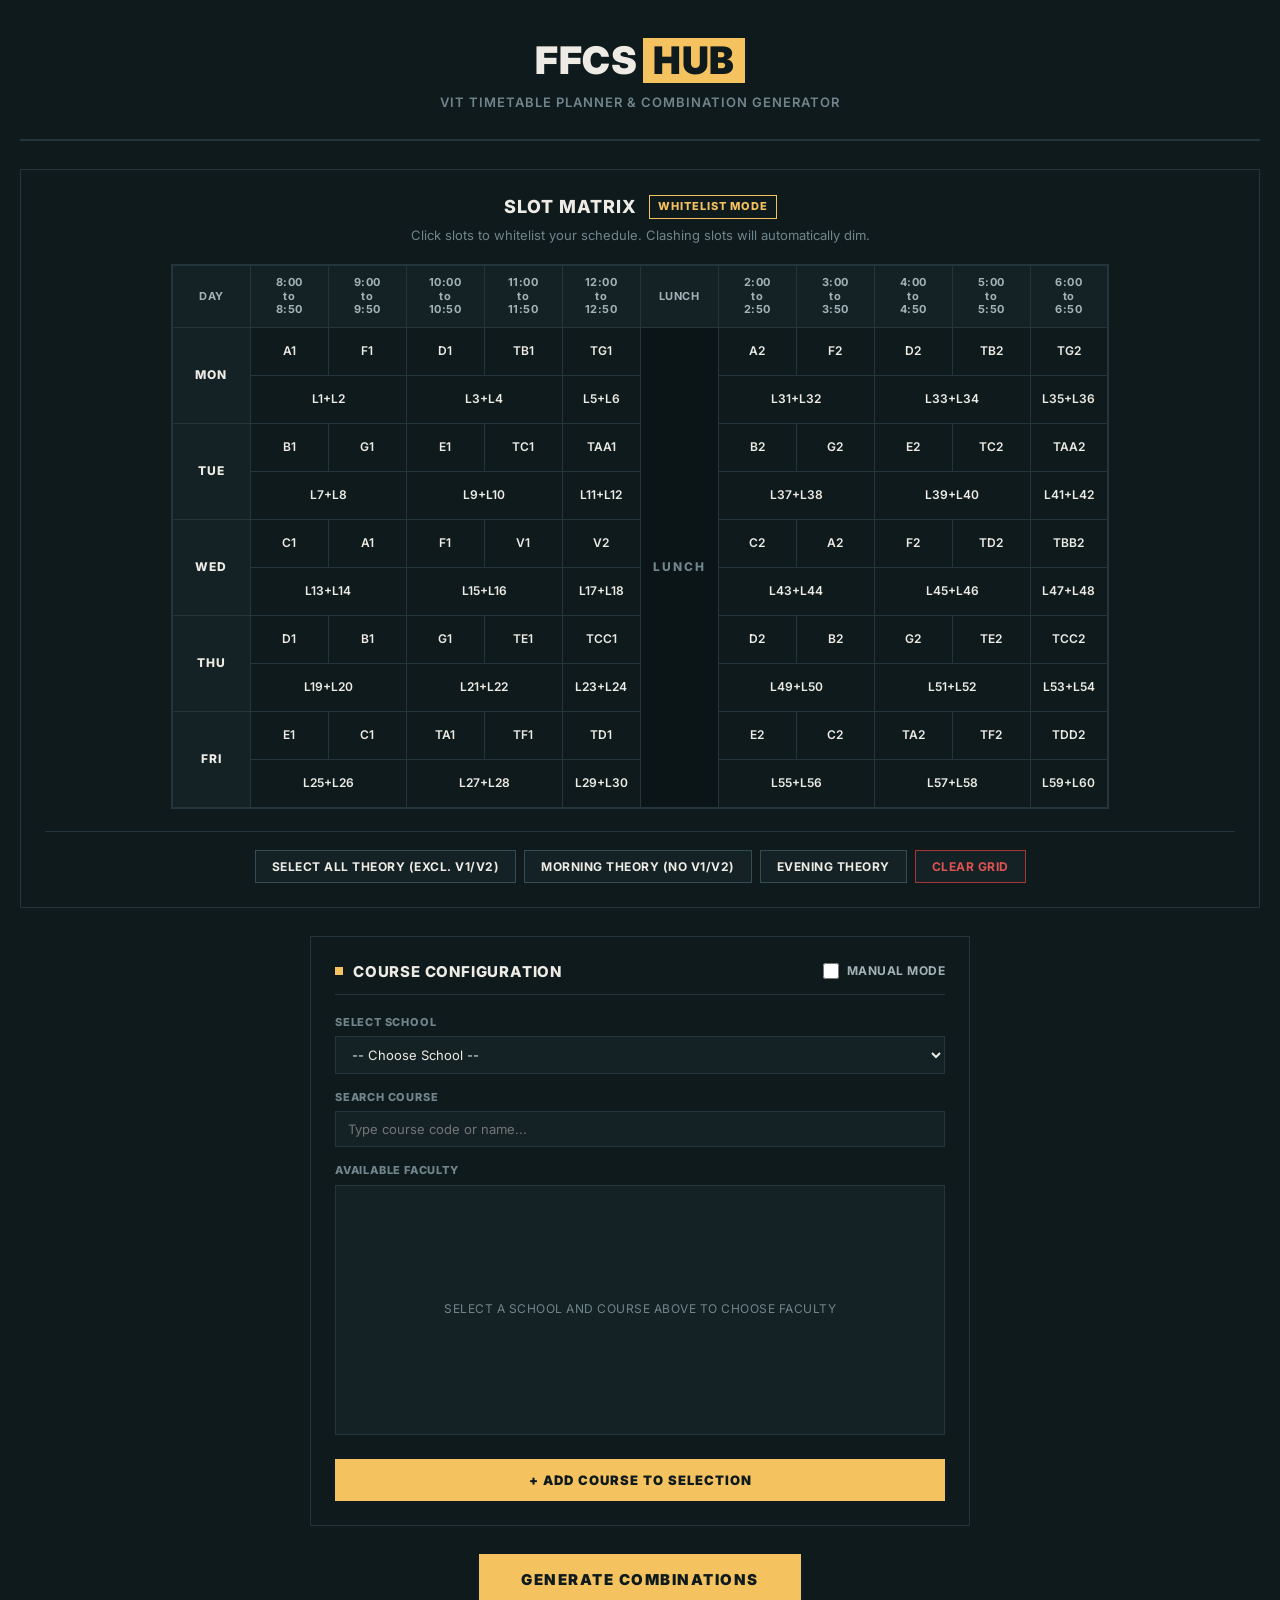
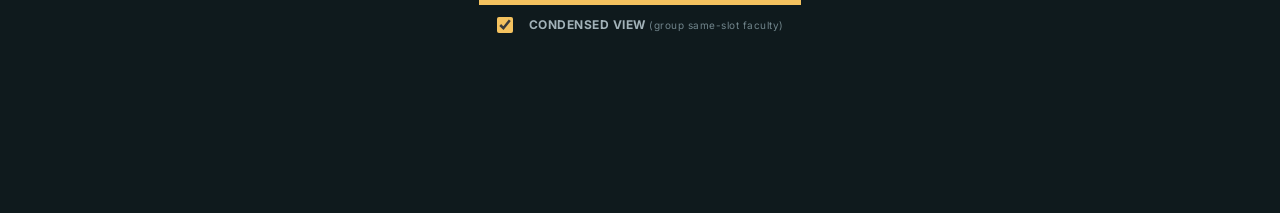
<file: index.html>
<!DOCTYPE html>
<html lang="en">
<head>
    <meta charset="UTF-8">
    <meta name="viewport" content="width=device-width, initial-scale=1.0">
    <title>FFCS Hub - Timetable Combination Engine</title>
    <link rel="preconnect" href="https://fonts.googleapis.com">
    <link rel="preconnect" href="https://fonts.gstatic.com" crossorigin>
    <link href="https://fonts.googleapis.com/css2?family=Inter:wght@400;500;600;700;800;900&display=swap" rel="stylesheet">
    <link rel="stylesheet" href="style.css?v=4">
</head>
<body>
<div class="app-wrapper">

  <header class="app-header">
    <div class="brand">
      <span class="brand-text">FFCS</span><span class="hub-pill">Hub</span>
    </div>
    <p class="brand-tagline">VIT Timetable Planner & Combination Generator</p>
  </header>

  <main class="main-content">
    <section class="timetable-section">
      <div class="section-title-bar">
        <div class="title-with-pill">
          <h2>Slot Matrix</h2>
          <span class="badge-whitelist">Whitelist Mode</span>
        </div>
        <p class="section-subtext">Click slots to whitelist your schedule. Clashing slots will automatically dim.</p>
      </div>

      <div id="table-div">
        <table id="tt">
          <thead>
            <tr>
              <th>DAY</th>
              <th>8:00<br>to<br>8:50</th>
              <th>9:00<br>to<br>9:50</th>
              <th>10:00<br>to<br>10:50</th>
              <th>11:00<br>to<br>11:50</th>
              <th>12:00<br>to<br>12:50</th>
              <th class="lunch-th">LUNCH</th>
              <th>2:00<br>to<br>2:50</th>
              <th>3:00<br>to<br>3:50</th>
              <th>4:00<br>to<br>4:50</th>
              <th>5:00<br>to<br>5:50</th>
              <th>6:00<br>to<br>6:50</th>
            </tr>
          </thead>
          <tbody>
            <tr>
              <td rowspan="2" class="unglow day-label">MON</td>
              <td data-slot="A1">A1</td><td data-slot="F1">F1</td><td data-slot="D1">D1</td><td data-slot="TB1">TB1</td><td data-slot="TG1">TG1</td>
              <td rowspan="10" class="unglow lunch-cell">LUNCH</td>
              <td data-slot="A2">A2</td><td data-slot="F2">F2</td><td data-slot="D2">D2</td><td data-slot="TB2">TB2</td><td data-slot="TG2">TG2</td>
            </tr>
            <tr>
              <td data-slot="L1,L2" colspan="2">L1+L2</td><td data-slot="L3,L4" colspan="2">L3+L4</td><td data-slot="L5,L6" colspan="1">L5+L6</td>
              <td data-slot="L31,L32" colspan="2">L31+L32</td><td data-slot="L33,L34" colspan="2">L33+L34</td><td data-slot="L35,L36" colspan="1">L35+L36</td>
            </tr>

            <tr>
              <td rowspan="2" class="unglow day-label">TUE</td>
              <td data-slot="B1">B1</td><td data-slot="G1">G1</td><td data-slot="E1">E1</td><td data-slot="TC1">TC1</td><td data-slot="TAA1">TAA1</td>
              <td data-slot="B2">B2</td><td data-slot="G2">G2</td><td data-slot="E2">E2</td><td data-slot="TC2">TC2</td><td data-slot="TAA2">TAA2</td>
            </tr>
            <tr>
              <td data-slot="L7,L8" colspan="2">L7+L8</td><td data-slot="L9,L10" colspan="2">L9+L10</td><td data-slot="L11,L12" colspan="1">L11+L12</td>
              <td data-slot="L37,L38" colspan="2">L37+L38</td><td data-slot="L39,L40" colspan="2">L39+L40</td><td data-slot="L41,L42" colspan="1">L41+L42</td>
            </tr>

            <tr>
              <td rowspan="2" class="unglow day-label">WED</td>
              <td data-slot="C1">C1</td><td data-slot="A1">A1</td><td data-slot="F1">F1</td><td data-slot="V1">V1</td><td data-slot="V2">V2</td>
              <td data-slot="C2">C2</td><td data-slot="A2">A2</td><td data-slot="F2">F2</td><td data-slot="TD2">TD2</td><td data-slot="TBB2">TBB2</td>
            </tr>
            <tr>
              <td data-slot="L13,L14" colspan="2">L13+L14</td><td data-slot="L15,L16" colspan="2">L15+L16</td><td data-slot="L17,L18" colspan="1">L17+L18</td>
              <td data-slot="L43,L44" colspan="2">L43+L44</td><td data-slot="L45,L46" colspan="2">L45+L46</td><td data-slot="L47,L48" colspan="1">L47+L48</td>
            </tr>

            <tr>
              <td rowspan="2" class="unglow day-label">THU</td>
              <td data-slot="D1">D1</td><td data-slot="B1">B1</td><td data-slot="G1">G1</td><td data-slot="TE1">TE1</td><td data-slot="TCC1">TCC1</td>
              <td data-slot="D2">D2</td><td data-slot="B2">B2</td><td data-slot="G2">G2</td><td data-slot="TE2">TE2</td><td data-slot="TCC2">TCC2</td>
            </tr>
            <tr>
              <td data-slot="L19,L20" colspan="2">L19+L20</td><td data-slot="L21,L22" colspan="2">L21+L22</td><td data-slot="L23,L24" colspan="1">L23+L24</td>
              <td data-slot="L49,L50" colspan="2">L49+L50</td><td data-slot="L51,L52" colspan="2">L51+L52</td><td data-slot="L53,L54" colspan="1">L53+L54</td>
            </tr>

            <tr>
              <td rowspan="2" class="unglow day-label">FRI</td>
              <td data-slot="E1">E1</td><td data-slot="C1">C1</td><td data-slot="TA1">TA1</td><td data-slot="TF1">TF1</td><td data-slot="TD1">TD1</td>
              <td data-slot="E2">E2</td><td data-slot="C2">C2</td><td data-slot="TA2">TA2</td><td data-slot="TF2">TF2</td><td data-slot="TDD2">TDD2</td>
            </tr>
            <tr>
              <td data-slot="L25,L26" colspan="2">L25+L26</td><td data-slot="L27,L28" colspan="2">L27+L28</td><td data-slot="L29,L30" colspan="1">L29+L30</td>
              <td data-slot="L55,L56" colspan="2">L55+L56</td><td data-slot="L57,L58" colspan="2">L57+L58</td><td data-slot="L59,L60" colspan="1">L59+L60</td>
            </tr>
          </tbody>
        </table>
      </div>

      <div class="table-controls">
        <button id="btn-all-theory" class="ctrl-btn" type="button" onclick="selectAllTheory()">Select All Theory (Excl. V1/V2)</button>
        <button id="btn-morning-theory" class="ctrl-btn" type="button" onclick="selectMorningTheory()">Morning Theory (No V1/V2)</button>
        <button id="btn-evening-theory" class="ctrl-btn" type="button" onclick="selectEveningTheory()">Evening Theory</button>
        <button id="btn-clear-table" class="ctrl-btn danger" type="button" onclick="clearTable()">Clear Grid</button>
      </div>
    </section>

    <section class="config-section">
      <div class="selector-card">
        <div class="card-header-bar">
          <div class="card-title-group">
            <span class="amber-dot"></span>
            <h3>Course Configuration</h3>
          </div>
          <label class="toggle-mode" for="manual-button">
            <input type="checkbox" id="manual-button">
            <span class="mode-switch"></span>
            <span class="mode-label">Manual Mode</span>
          </label>
        </div>

        <div id="auto-mode" style="display:block">
          <div class="form-row">
            <label class="form-label" for="school-select">Select School</label>
            <select id="school-select" class="custom-select">
              <option value="">-- Choose School --</option>
              <option value="SCOPE">SCOPE</option>
              <option value="SENSE">SENSE</option>
              <option value="SCORE">SCORE</option>
            </select>
          </div>

          <div class="form-row">
            <label class="form-label" for="subject-search">Search Course</label>
            <div id="subject-select-wrapper" style="position:relative; width:100%;">
              <input type="text" id="subject-search" class="custom-input" placeholder="Type course code or name..." autocomplete="off">
              <div id="subject-suggestions" class="suggestions-box"></div>
            </div>
          </div>

          <div class="form-row">
            <label class="form-label">Available Faculty</label>
            <div id="faculty-printer" class="faculty-box">
              <div class="faculty-empty-placeholder">Select a school and course above to choose faculty</div>
            </div>
          </div>
        </div>

        <div id="manual-mode" style="display:none">
          <div class="form-row">
            <label class="form-label" for="subject-type">Subject Type</label>
            <select id="subject-type" class="custom-select">
              <option value="">-- Select Subject Type --</option>
              <option value="Theory">Theory</option>
              <option value="Lab">Lab</option>
              <option value="Theory+Lab">Theory + Lab</option>
            </select>
          </div>

          <div class="form-row">
            <label class="form-label" for="manual-sub-name">Course Name / Code</label>
            <input type="text" id="manual-sub-name" class="custom-input" placeholder="e.g. BCSE202E - Data Structures">
          </div>

          <div id="text-box-printer"></div>
        </div>

        <button id="add-subject" class="btn-primary" type="button">+ Add Course to Selection</button>
      </div>
    </section>

    <section class="generate-section">
      <div class="action-bar">
        <button id="generate" class="btn-generate" type="button">Generate Combinations</button>
        <label class="toggle-condensed" for="condensed-button">
          <input type="checkbox" id="condensed-button" checked>
          <span class="condensed-checkbox-custom"></span>
          <span class="condensed-label">Condensed View <small>(group same-slot faculty)</small></span>
        </label>
      </div>
    </section>

    <section class="selected-courses-section">
      <div class="section-title-bar" id="selected-title-bar" style="display:none">
        <h2>Added Courses</h2>
      </div>
      <div id="selected-subjects"></div>
    </section>

    <section class="results-section">
      <div class="section-title-bar" id="results-title-bar" style="display:none">
        <h2>Generated Timetables</h2>
      </div>
      <div id="results"></div>
    </section>

  </main>
</div>

<script src="script.js?v=4"></script>
</body>
</html>
</file>
<file: style.css>
/* ==========================================================================
   FFCS Hub - Dark Brutalist Theme
   Palette: Base #0F1A1D | Accent #f4c25f | Strong Gray Disabled #323e44
   Strict geometric box layout: Zero rounded corners, sharp crisp lines
   ========================================================================== */

:root {
  --bg-deep: #0F1A1D;
  --bg-card: #0F1A1D;
  --bg-surface: #142226;
  --bg-surface-elevated: #1a2a2f;
  --bg-cell: #0F1A1D;
  --bg-cell-hover: #19282d;
  
  /* Strong, solid gray for grayed-out slots */
  --bg-disabled: #323e44;
  --text-disabled: #7a8d94;
  --border-disabled: #3d4c52;

  --border-color: #24353b;
  --border-light: #344c54;
  --border-table: #24353b;

  --amber: #f4c25f;
  --amber-contrast: #0F1A1D;
  --amber-border: #f4c25f;

  --text-primary: #EDEBE4;
  --text-secondary: #a2b2b8;
  --text-muted: #71858c;

  --danger-color: #e05252;
  --danger-border: #a83636;
}

/* Base Reset - Strict Brutalism: No rounded corners anywhere */
*, *::before, *::after {
  box-sizing: border-box;
  margin: 0;
  padding: 0;
  border-radius: 0 !important; /* Zero rounded corners */
}

body {
  background: var(--bg-deep);
  color: var(--text-primary);
  font-family: 'Inter', -apple-system, BlinkMacSystemFont, 'Segoe UI', Roboto, sans-serif;
  min-height: 100vh;
  line-height: 1.4;
  -webkit-font-smoothing: antialiased;
}

.app-wrapper {
  max-width: 1400px;
  margin: 0 auto;
  padding: 24px 20px 60px;
}

/* Header & Brutalist Brand Logo */
.app-header {
  text-align: center;
  padding: 10px 0 28px;
  border-bottom: 2px solid var(--border-color);
  margin-bottom: 28px;
}

.brand {
  display: inline-flex;
  align-items: center;
  user-select: none;
  cursor: pointer;
  margin-bottom: 6px;
}

.brand-text {
  font-size: 38px;
  font-weight: 900;
  color: #EDEBE4;
  letter-spacing: 0.5px;
  text-transform: uppercase;
}

.hub-pill, .hub-badge {
  font-size: 38px;
  font-weight: 900;
  color: var(--amber-contrast);
  background: var(--amber);
  padding: 2px 10px;
  margin-left: 6px;
  letter-spacing: 0.5px;
  text-transform: uppercase;
  display: inline-block;
  line-height: 1.1;
}

.brand-tagline {
  color: var(--text-muted);
  font-size: 13px;
  font-weight: 600;
  letter-spacing: 1px;
  text-transform: uppercase;
}

/* Section Title Bar */
.section-title-bar {
  text-align: center;
  margin-bottom: 16px;
}

.title-with-pill {
  display: inline-flex;
  align-items: center;
  gap: 12px;
  margin-bottom: 6px;
}

.section-title-bar h2 {
  font-size: 18px;
  font-weight: 800;
  color: var(--text-primary);
  letter-spacing: 1px;
  text-transform: uppercase;
}

.badge-whitelist {
  background: transparent;
  color: var(--amber);
  border: 1px solid var(--amber);
  font-size: 11px;
  font-weight: 800;
  text-transform: uppercase;
  letter-spacing: 1px;
  padding: 3px 8px;
}

.section-subtext {
  color: var(--text-muted);
  font-size: 13px;
}

/* Timetable Section & Grid */
.timetable-section {
  background: var(--bg-deep);
  border: 1px solid var(--border-color);
  padding: 24px;
  margin-bottom: 28px;
}

#table-div {
  display: flex;
  justify-content: center;
  overflow-x: auto;
  padding: 4px 0;
}

/* Exact Tabular Grid - Connecting Lines, Zero Gap */
#tt {
  border-collapse: collapse;
  border: 2px solid var(--border-color);
  background: var(--bg-deep);
  font-size: 12px;
}

#tt th,
#tt td {
  border: 1px solid var(--border-table);
  padding: 10px 8px;
  text-align: center;
  min-width: 78px;
  height: 48px;
  user-select: none;
  transition: background-color 0.1s ease, color 0.1s ease;
}

#tt th {
  background: var(--bg-surface);
  color: var(--text-secondary);
  font-size: 11px;
  font-weight: 700;
  letter-spacing: 0.5px;
  border: 1px solid var(--border-table);
  line-height: 1.25;
}

.lunch-th {
  min-width: 64px;
}

/* Day and Lunch Labels */
#tt td.day-label {
  background: var(--bg-surface);
  color: var(--text-primary);
  font-weight: 800;
  font-size: 12px;
  letter-spacing: 1px;
  min-width: 58px;
}

#tt td.lunch-cell {
  background: #0b1417;
  color: var(--text-muted);
  font-size: 12px;
  font-weight: 800;
  letter-spacing: 2px;
  vertical-align: middle;
}

/* Normal Unselected Slot Cells */
#tt td:not(.unglow) {
  background: var(--bg-cell);
  color: var(--text-primary);
  font-weight: 600;
  cursor: pointer;
}

#tt td:not(.unglow):not(.disabled):not(.selected):hover {
  background: var(--bg-cell-hover);
  color: var(--amber);
  outline: 1px solid var(--amber);
}

/* Selected Cells - Honey Amber Box */
#tt td.selected {
  background: var(--amber) !important;
  color: var(--amber-contrast) !important;
  font-weight: 800 !important;
  border-color: var(--amber) !important;
  outline: 1px solid var(--amber) !important;
}

#tt td.selected:hover {
  background: #ffd685 !important;
  cursor: pointer;
}

/* Stronger Gray for Grayed Out / Occupied / Disabled Slots */
#tt td.disabled {
  background: var(--bg-disabled) !important;
  color: var(--text-disabled) !important;
  border-color: var(--border-disabled) !important;
  cursor: not-allowed !important;
  font-weight: 500 !important;
  outline: none !important;
}

/* Table Controls (Presets) */
.table-controls {
  display: flex;
  justify-content: center;
  flex-wrap: wrap;
  gap: 8px;
  margin-top: 18px;
  padding-top: 18px;
  border-top: 1px solid var(--border-color);
}

.ctrl-btn {
  background: var(--bg-surface);
  color: var(--text-primary);
  border: 1px solid var(--border-light);
  padding: 8px 16px;
  font-size: 12px;
  font-weight: 700;
  font-family: inherit;
  text-transform: uppercase;
  letter-spacing: 0.5px;
  cursor: pointer;
  transition: all 0.12s ease;
}

.ctrl-btn:hover {
  background: var(--amber);
  color: var(--amber-contrast);
  border-color: var(--amber);
}

.ctrl-btn.danger {
  border-color: var(--danger-border);
  color: var(--danger-color);
}

.ctrl-btn.danger:hover {
  background: var(--danger-color);
  color: #ffffff;
  border-color: var(--danger-color);
}

/* Course Configuration Box */
.config-section {
  margin-bottom: 28px;
}

.selector-card {
  max-width: 660px;
  margin: 0 auto;
  background: var(--bg-deep);
  border: 1px solid var(--border-color);
  padding: 24px;
}

.card-header-bar {
  display: flex;
  justify-content: space-between;
  align-items: center;
  margin-bottom: 20px;
  padding-bottom: 12px;
  border-bottom: 1px solid var(--border-color);
}

.card-title-group {
  display: flex;
  align-items: center;
  gap: 10px;
}

.amber-dot {
  width: 8px;
  height: 8px;
  background: var(--amber);
}

.card-header-bar h3 {
  font-size: 15px;
  font-weight: 800;
  text-transform: uppercase;
  letter-spacing: 0.8px;
  color: var(--text-primary);
}

/* Mode Switch */
.toggle-mode {
  display: inline-flex;
  align-items: center;
  gap: 8px;
  cursor: pointer;
  font-size: 12px;
  font-weight: 700;
  text-transform: uppercase;
  letter-spacing: 0.5px;
  color: var(--text-secondary);
}

.toggle-mode input[type="checkbox"] {
  accent-color: var(--amber);
  width: 16px;
  height: 16px;
  cursor: pointer;
}

.mode-switch {
  display: none;
}

/* Form Controls */
.form-row {
  margin-bottom: 16px;
}

.form-label {
  display: block;
  font-size: 11px;
  font-weight: 800;
  color: var(--text-muted);
  text-transform: uppercase;
  letter-spacing: 0.8px;
  margin-bottom: 6px;
}

.custom-select,
.custom-input,
textarea {
  width: 100%;
  background: var(--bg-surface);
  border: 1px solid var(--border-color);
  color: var(--text-primary);
  padding: 9px 12px;
  font-size: 13px;
  font-family: inherit;
  outline: none;
  transition: border-color 0.12s ease;
}

.custom-select {
  cursor: pointer;
}

.custom-select:focus,
.custom-input:focus,
textarea:focus {
  border-color: var(--amber);
  background: #18282d;
}

textarea {
  font-family: 'JetBrains Mono', Consolas, monospace;
  font-size: 12px;
  resize: vertical;
  margin-bottom: 10px;
}

/* Suggestions Dropdown */
.suggestions-box {
  position: absolute;
  top: 100%;
  left: 0;
  width: 100%;
  background: var(--bg-surface);
  border: 1px solid var(--border-light);
  border-top: none;
  max-height: 220px;
  overflow-y: auto;
  display: none;
  z-index: 50;
}

.suggestion-item {
  padding: 9px 12px;
  font-size: 13px;
  color: var(--text-primary);
  cursor: pointer;
  border-bottom: 1px solid var(--border-color);
}

.suggestion-item:last-child {
  border-bottom: none;
}

.suggestion-item:hover {
  background: var(--amber);
  color: var(--amber-contrast);
  font-weight: 700;
}

/* Faculty Box */
.faculty-box {
  background: var(--bg-surface);
  border: 1px solid var(--border-color);
  height: 250px;
  overflow-y: auto;
  display: flex;
  flex-direction: column;
}

.faculty-empty-placeholder {
  display: flex;
  align-items: center;
  justify-content: center;
  height: 100%;
  color: var(--text-muted);
  font-size: 12px;
  text-transform: uppercase;
  letter-spacing: 0.5px;
  padding: 20px;
  text-align: center;
}

.faculty-toolbar {
  position: sticky;
  top: 0;
  background: #17262b;
  border-bottom: 1px solid var(--border-color);
  padding: 8px 12px;
  display: flex;
  justify-content: space-between;
  align-items: center;
  z-index: 5;
}

.faculty-count {
  font-size: 11px;
  font-weight: 800;
  text-transform: uppercase;
  letter-spacing: 0.6px;
  color: var(--amber);
}

.btn-select-all {
  background: var(--amber);
  color: var(--amber-contrast);
  border: none;
  padding: 4px 10px;
  font-size: 11px;
  font-weight: 800;
  text-transform: uppercase;
  letter-spacing: 0.5px;
  cursor: pointer;
}

.btn-select-all:hover {
  background: #ffd685;
}

.faculty-list {
  padding: 0;
}

.faculty-item {
  display: flex;
  align-items: center;
  gap: 12px;
  padding: 9px 12px;
  border-bottom: 1px solid var(--border-color);
  cursor: pointer;
}

.faculty-item:hover {
  background: #1c2d33;
}

.faculty-item input[type="checkbox"] {
  accent-color: var(--amber);
  width: 16px;
  height: 16px;
  cursor: pointer;
}

.faculty-info {
  display: flex;
  justify-content: space-between;
  align-items: center;
  flex: 1;
}

.faculty-name {
  font-size: 13px;
  font-weight: 600;
  color: var(--text-primary);
}

.faculty-slot-tag {
  background: var(--bg-deep);
  border: 1px solid var(--border-light);
  color: var(--amber);
  font-size: 11px;
  font-weight: 800;
  padding: 2px 6px;
  letter-spacing: 0.5px;
}

/* Primary Button (+ Add Course) */
.btn-primary {
  width: 100%;
  background: var(--amber);
  color: var(--amber-contrast);
  border: 1px solid var(--amber);
  padding: 12px 16px;
  font-size: 13px;
  font-weight: 900;
  text-transform: uppercase;
  letter-spacing: 1px;
  font-family: inherit;
  cursor: pointer;
  margin-top: 8px;
  transition: all 0.12s ease;
}

.btn-primary:hover {
  background: #ffd685;
  border-color: #ffd685;
}

/* Generate Section */
.generate-section {
  text-align: center;
  margin: 28px 0 35px;
}

.action-bar {
  display: inline-flex;
  flex-direction: column;
  align-items: center;
  gap: 12px;
}

.btn-generate {
  background: var(--amber);
  color: var(--amber-contrast);
  border: 2px solid var(--amber);
  padding: 14px 40px;
  font-size: 15px;
  font-weight: 900;
  text-transform: uppercase;
  letter-spacing: 1.5px;
  font-family: inherit;
  cursor: pointer;
  transition: all 0.12s ease;
}

.btn-generate:hover {
  background: #ffd685;
  border-color: #ffd685;
}

.toggle-condensed {
  display: inline-flex;
  align-items: center;
  gap: 8px;
  cursor: pointer;
  color: var(--text-secondary);
  font-size: 12px;
  font-weight: 700;
  text-transform: uppercase;
  letter-spacing: 0.5px;
  user-select: none;
}

.toggle-condensed input[type="checkbox"] {
  accent-color: var(--amber);
  width: 16px;
  height: 16px;
}

.condensed-label small {
  color: var(--text-muted);
  text-transform: none;
  font-weight: normal;
}

/* Selected Courses Section */
.selected-courses-section {
  margin-bottom: 35px;
}

#selected-subjects {
  display: grid;
  grid-template-columns: repeat(auto-fill, minmax(280px, 1fr));
  gap: 14px;
}

.selected-subject-card {
  background: var(--bg-deep);
  border: 1px solid var(--border-color);
  padding: 16px;
  display: flex;
  flex-direction: column;
  justify-content: space-between;
}

.selected-sub-header {
  display: flex;
  justify-content: space-between;
  align-items: flex-start;
  gap: 10px;
  margin-bottom: 12px;
  padding-bottom: 8px;
  border-bottom: 1px solid var(--border-color);
}

.selected-sub-header h4 {
  font-size: 14px;
  font-weight: 800;
  color: var(--text-primary);
  letter-spacing: 0.5px;
}

.btn-delete {
  background: transparent;
  color: var(--danger-color);
  border: 1px solid var(--danger-color);
  width: 24px;
  height: 24px;
  font-size: 14px;
  font-weight: 900;
  display: flex;
  align-items: center;
  justify-content: center;
  cursor: pointer;
  line-height: 1;
}

.btn-delete:hover {
  background: var(--danger-color);
  color: #ffffff;
}

.selected-fac-list {
  display: flex;
  flex-direction: column;
  gap: 6px;
}

.selected-fac-item {
  display: flex;
  justify-content: space-between;
  align-items: center;
  font-size: 12px;
  color: var(--text-secondary);
  background: var(--bg-surface);
  border: 1px solid var(--border-color);
  padding: 6px 8px;
}

.fac-slots {
  color: var(--amber);
  font-weight: 800;
}

/* Results Section */
.results-section {
  margin-bottom: 50px;
}

#results {
  display: grid;
  grid-template-columns: repeat(auto-fill, minmax(340px, 1fr));
  gap: 16px;
}

.result-card {
  background: var(--bg-deep);
  border: 1px solid var(--border-color);
  padding: 18px;
  display: flex;
  flex-direction: column;
  transition: border-color 0.12s ease;
}

.result-card:hover {
  border-color: var(--amber);
}

.result-card-header {
  display: flex;
  justify-content: space-between;
  align-items: center;
  margin-bottom: 14px;
  padding-bottom: 10px;
  border-bottom: 1px solid var(--border-color);
}

.tt-badge {
  background: var(--amber);
  color: var(--amber-contrast);
  font-size: 12px;
  font-weight: 900;
  text-transform: uppercase;
  letter-spacing: 0.8px;
  padding: 2px 8px;
}

.tt-sub-count {
  font-size: 11px;
  color: var(--text-muted);
  font-weight: 700;
  text-transform: uppercase;
  letter-spacing: 0.5px;
}

.result-schedule-list {
  display: flex;
  flex-direction: column;
  gap: 8px;
}

.subject-card {
  background: var(--bg-surface);
  border: 1px solid var(--border-color);
  padding: 10px 12px;
}

.subject-card-title {
  font-size: 13px;
  font-weight: 800;
  color: var(--text-primary);
  margin-bottom: 5px;
  letter-spacing: 0.3px;
}

.subject-card-fac {
  font-size: 12px;
  color: var(--text-secondary);
  margin-bottom: 5px;
}

.subject-card-fac strong,
.subject-card-slots strong {
  color: var(--text-muted);
  font-size: 11px;
  text-transform: uppercase;
  font-weight: 700;
}

.subject-card-slots {
  font-size: 12px;
  display: flex;
  align-items: center;
  flex-wrap: wrap;
  gap: 4px;
}

.slot-badge {
  background: var(--bg-deep);
  color: var(--amber);
  border: 1px solid var(--border-light);
  padding: 1px 6px;
  font-size: 11px;
  font-weight: 800;
}

/* Custom Sharp Scrollbars */
::-webkit-scrollbar {
  width: 6px;
  height: 6px;
}

::-webkit-scrollbar-track {
  background: var(--bg-deep);
}

::-webkit-scrollbar-thumb {
  background: #2a3d44;
}

::-webkit-scrollbar-thumb:hover {
  background: var(--amber);
}

/* Responsive adjustments */
@media (max-width: 900px) {
  #tt th,
  #tt td {
    padding: 6px 4px;
    min-width: 60px;
    font-size: 11px;
  }
  .brand-text,
  .hub-pill, .hub-badge {
    font-size: 28px;
  }
}
</file>
